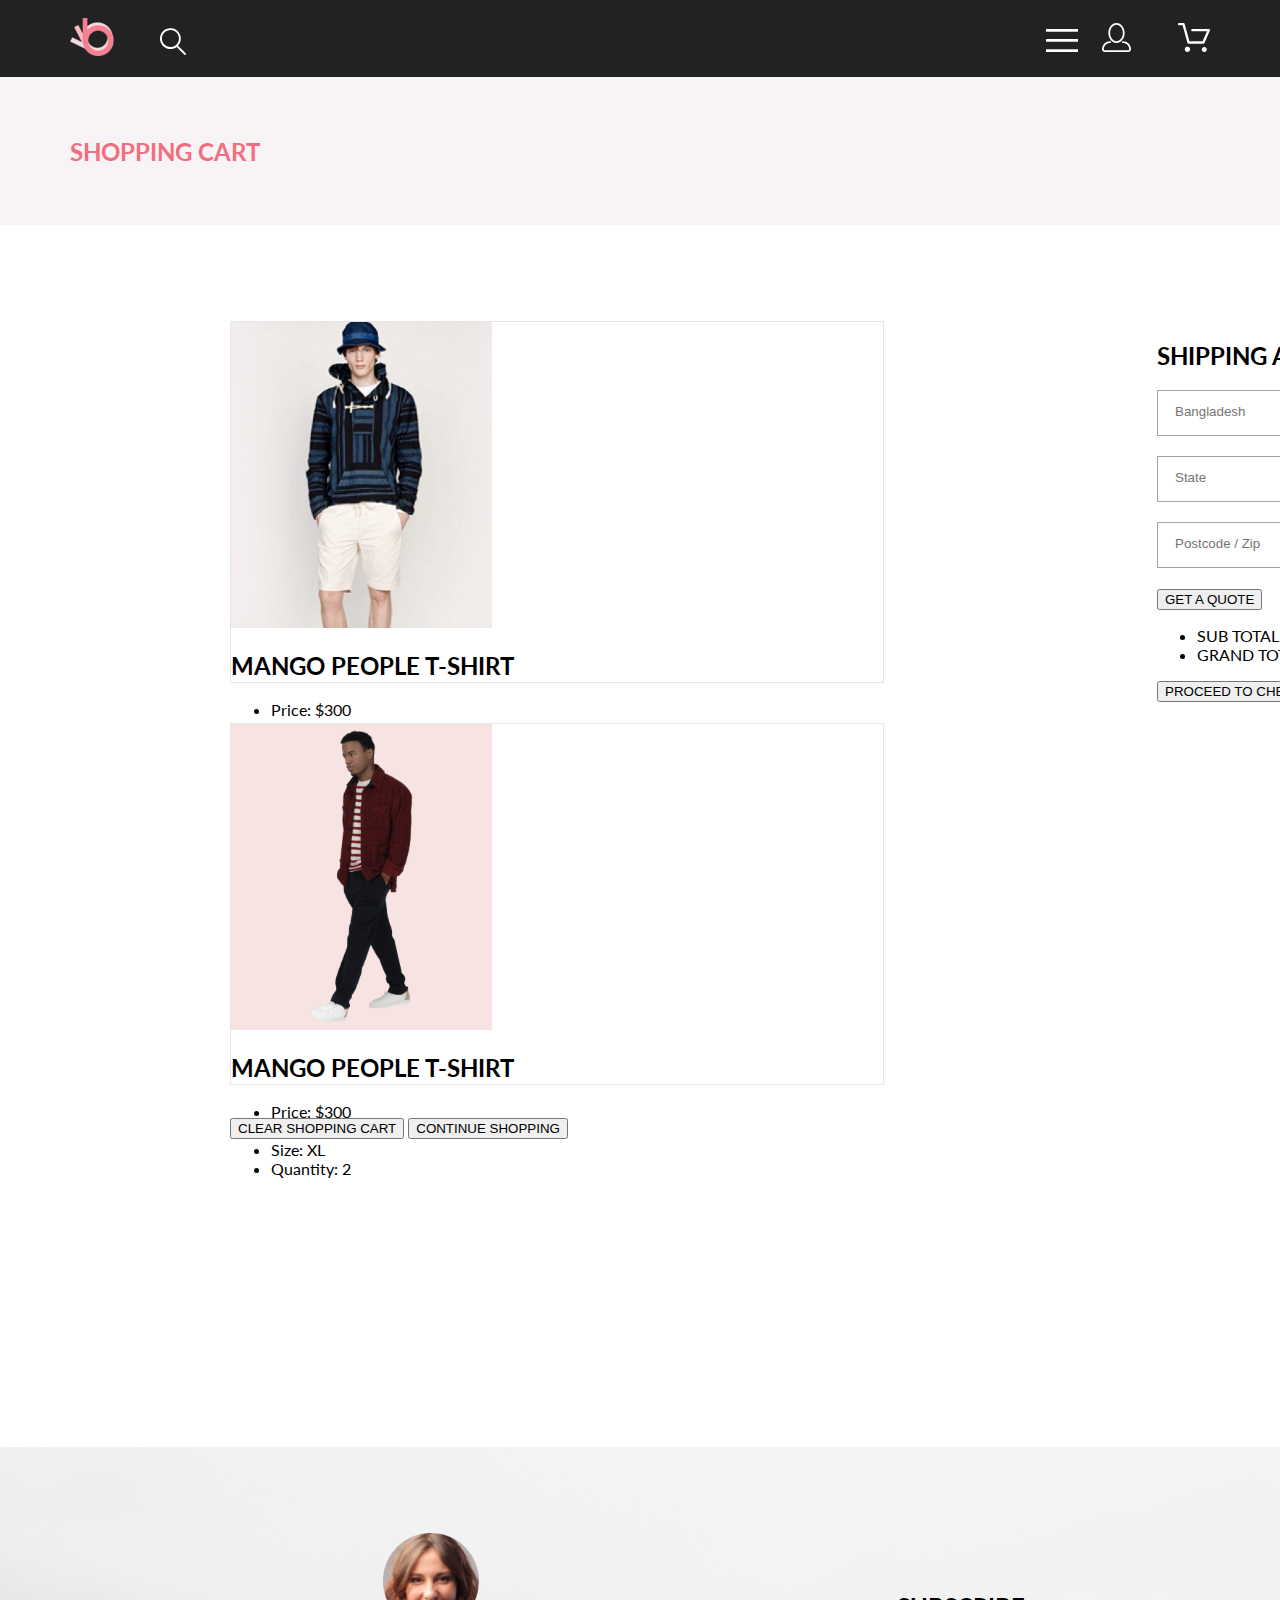
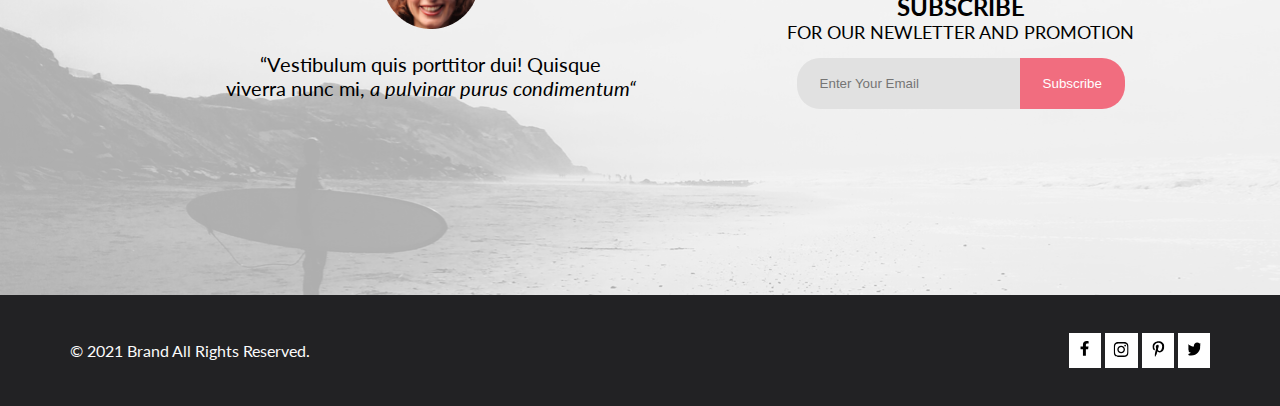
<file: Cart.html>
<!DOCTYPE html>
<html lang="en">

<head>
    <meta charset="UTF-8">
    <meta http-equiv="X-UA-Compatible" content="IE=edge">
    <meta name="viewport" content="width=device-width, initial-scale=1.0">
    <title>Cart</title>
    <link rel="preconnect" href="https://fonts.googleapis.com">
    <link rel="preconnect" href="https://fonts.gstatic.com" crossorigin>
    <link href="https://fonts.googleapis.com/css2?family=Lato:ital,wght@0,300;0,400;0,700;0,900;1,400&display=swap"
        rel="stylesheet">
    <link rel="stylesheet" href="style/style.css">
</head>

<body>
    <header class="page-header">
        <div class="wrap header-wrap">
            <div class="header-col">
                <a href="index.html" class="logo"><svg width="44" height="38" viewBox="0 0 44 38" fill="none"
                        xmlns="http://www.w3.org/2000/svg" xmlns:xlink="http://www.w3.org/1999/xlink">
                        <rect width="44" height="38" fill="url(#pattern0)" />
                        <defs>
                            <pattern id="pattern0" patternContentUnits="objectBoundingBox" width="1" height="1">
                                <use xlink:href="#image0_69:187" transform="scale(0.0227273 0.0263158)" />
                            </pattern>
                            <image id="image0_69:187" width="44" height="38"
                                xlink:href="[data-uri]" />
                        </defs>
                    </svg>
                </a>
                <a href="#" class="search-icon">
                    <svg width="27" height="28" viewBox="0 0 27 28" xmlns="http://www.w3.org/2000/svg">
                        <path
                            d="M19.0596 17.6259C20.6713 15.8658 21.6282 13.6048 21.7698 11.2225C21.9113 8.84018 21.2288 6.48173 19.8369 4.54318C18.445 2.60463 16.4285 1.20404 14.126 0.576619C11.8234 -0.0508009 9.3751 0.13316 7.19217 1.09761C5.00923 2.06205 3.22463 3.74825 2.13804 5.87302C1.05145 7.9978 0.729054 10.4318 1.225 12.7661C1.72094 15.1005 3.00501 17.1932 4.86158 18.6927C6.71814 20.1922 9.03413 21.0072 11.4206 21.0009C13.673 21.004 15.8645 20.27 17.6606 18.9109L25.4086 26.7179C25.4941 26.807 25.5965 26.8781 25.7099 26.927C25.8232 26.9759 25.9452 27.0017 26.0686 27.0029C26.1923 27.0033 26.3148 26.9782 26.4283 26.9292C26.5419 26.8801 26.6441 26.8082 26.7286 26.7179C26.9025 26.537 26.9997 26.2958 26.9997 26.0449C26.9997 25.794 26.9025 25.5528 26.7286 25.3719L19.0596 17.6259ZM2.88662 10.5009C2.89946 8.81563 3.41094 7.17187 4.35659 5.77685C5.30224 4.38183 6.63972 3.29801 8.20044 2.662C9.76115 2.02599 11.4752 1.86627 13.1266 2.20298C14.7779 2.53969 16.2926 3.35775 17.4797 4.55404C18.6668 5.75033 19.4732 7.27129 19.7972 8.92519C20.1212 10.5791 19.9483 12.2919 19.3002 13.8476C18.6522 15.4034 17.5581 16.7325 16.1559 17.6674C14.7536 18.6023 13.1059 19.1011 11.4206 19.1009C9.14916 19.0901 6.97482 18.1784 5.37484 16.566C3.77486 14.9537 2.87998 12.7724 2.88662 10.5009Z" />
                    </svg>
                </a>
            </div>
            <nav class="header-nav">
                <a href="#" class="navigation">
                    <svg width="32" height="23" viewBox="0 0 32 23" xmlns="http://www.w3.org/2000/svg">
                        <path d="M0 23V20.31H32V23H0ZM0 12.76V10.07H32V12.76H0ZM0 2.69V0H32V2.69H0Z" />
                    </svg>
                </a>
                <a class="profile" href="#">
                    <svg width="29" height="29" viewBox="0 0 29 29" xmlns="http://www.w3.org/2000/svg">
                        <path
                            d="M14.5 19.937C19 19.937 22.656 15.464 22.656 9.968C22.656 4.472 19 0 14.5 0C13.3631 0.0217413 12.2463 0.303398 11.2351 0.823397C10.2239 1.34339 9.34507 2.08794 8.66602 3C7.12663 4.99573 6.30819 7.45381 6.34399 9.974C6.34399 15.465 10 19.937 14.5 19.937ZM14.5 1.813C18 1.813 20.844 5.472 20.844 9.969C20.844 14.466 17.998 18.125 14.5 18.125C11.002 18.125 8.15603 14.465 8.15503 9.969C8.15403 5.473 11 1.813 14.5 1.813ZM20.844 18.125C20.6036 18.125 20.373 18.2205 20.203 18.3905C20.033 18.5605 19.9375 18.7911 19.9375 19.0315C19.9375 19.2719 20.033 19.5025 20.203 19.6725C20.373 19.8425 20.6036 19.938 20.844 19.938C22.526 19.9399 24.1386 20.6088 25.3279 21.7982C26.5172 22.9875 27.1861 24.6 27.188 26.282C27.1875 26.5221 27.0918 26.7523 26.922 26.9221C26.7522 27.0918 26.5221 27.1875 26.282 27.188H2.71997C2.47985 27.1875 2.24975 27.0918 2.07996 26.9221C1.91016 26.7523 1.81449 26.5221 1.81396 26.282C1.81608 24.6001 2.48517 22.9877 3.67444 21.7985C4.86371 20.6092 6.47608 19.9401 8.15796 19.938C8.39824 19.938 8.62868 19.8425 8.79858 19.6726C8.96849 19.5027 9.06396 19.2723 9.06396 19.032C9.06396 18.7917 8.96849 18.5613 8.79858 18.3914C8.62868 18.2215 8.39824 18.126 8.15796 18.126C5.99541 18.1279 3.92201 18.9875 2.39258 20.5164C0.863144 22.0453 0.00264777 24.1185 0 26.281C0.000794067 27.0019 0.287502 27.693 0.797241 28.2027C1.30698 28.7125 1.99811 28.9992 2.71899 29H26.282C27.0027 28.9989 27.6936 28.7121 28.2031 28.2024C28.7126 27.6927 28.9992 27.0017 29 26.281C28.9974 24.1187 28.1372 22.0457 26.6083 20.5168C25.0793 18.9878 23.0063 18.1276 20.844 18.125Z" />
                    </svg>
                </a>
                <a href="#" class="basket-header">
                    <svg width="33" height="29" viewBox="0 0 33 29" xmlns="http://www.w3.org/2000/svg">
                        <path
                            d="M27.199 29C26.5512 28.9738 25.9396 28.6948 25.4952 28.2227C25.0509 27.7506 24.8094 27.1232 24.8225 26.475C24.8356 25.8269 25.1023 25.2097 25.5653 24.7559C26.0283 24.3022 26.6508 24.048 27.2991 24.048C27.9474 24.048 28.5697 24.3022 29.0327 24.7559C29.4957 25.2097 29.7624 25.8269 29.7755 26.475C29.7886 27.1232 29.5471 27.7506 29.1028 28.2227C28.6585 28.6948 28.0468 28.9738 27.399 29H27.199ZM7.75098 26.32C7.75098 25.79 7.90815 25.2718 8.20264 24.8311C8.49712 24.3904 8.91569 24.0469 9.4054 23.844C9.8951 23.6412 10.434 23.5881 10.9539 23.6915C11.4737 23.7949 11.9512 24.0502 12.326 24.425C12.7009 24.7998 12.9562 25.2773 13.0596 25.7972C13.163 26.317 13.1098 26.8559 12.907 27.3456C12.7041 27.8353 12.3606 28.2539 11.9199 28.5483C11.4792 28.8428 10.9611 29 10.431 29C10.0789 29.0003 9.73017 28.9311 9.40479 28.7966C9.0794 28.662 8.78374 28.4646 8.53467 28.2158C8.28559 27.9669 8.08805 27.6713 7.95325 27.3461C7.81844 27.0208 7.74902 26.6721 7.74902 26.32H7.75098ZM11.551 20.686C11.2916 20.6868 11.039 20.6024 10.8322 20.4457C10.6253 20.2891 10.4756 20.0689 10.406 19.819L5.573 2.36401H2.18005C1.86657 2.36401 1.56591 2.23947 1.34424 2.01781C1.12257 1.79614 0.998047 1.49549 0.998047 1.18201C0.998047 0.868519 1.12257 0.567873 1.34424 0.346205C1.56591 0.124537 1.86657 5.81268e-06 2.18005 5.81268e-06H6.46106C6.72055 -0.00080736 6.97309 0.0837201 7.17981 0.240568C7.38653 0.397416 7.53589 0.617884 7.60498 0.868006L12.438 18.323H25.616L29.999 8.27501H15.399C15.2409 8.27961 15.0834 8.25242 14.9359 8.19507C14.7884 8.13771 14.6539 8.05134 14.5404 7.94108C14.4269 7.83082 14.3366 7.69891 14.275 7.55315C14.2134 7.40739 14.1816 7.25075 14.1816 7.0925C14.1816 6.93426 14.2134 6.77762 14.275 6.63186C14.3366 6.4861 14.4269 6.35419 14.5404 6.24393C14.6539 6.13367 14.7884 6.0473 14.9359 5.98994C15.0834 5.93259 15.2409 5.90541 15.399 5.91001H31.812C32.0077 5.90996 32.2003 5.95866 32.3724 6.05172C32.5446 6.14478 32.6908 6.27926 32.798 6.44301C32.9058 6.60729 32.9714 6.79569 32.9889 6.99145C33.0063 7.18721 32.9752 7.38424 32.8981 7.565L27.493 19.977C27.4007 20.1876 27.249 20.3668 27.0565 20.4927C26.864 20.6186 26.6391 20.6858 26.4091 20.686H11.551Z" />
                    </svg>
                </a>
            </nav>
        </div>
    </header>
    <section class="page-title">
        <div class="wrap page-title-wrap">
            <h1 class="arrival-title">
                SHOPPING CART
            </h1>
        </div>
    </section>

    <section class="cart">
        <div class="cart-page cart-page-wrap">
            <div class="cards-products">
                <div class="card-1">
                    <img src="img/cards/3_card.png" width="261" height="306" alt="">
                    <div class="small-discrip">
                        <h2 class="title-card">MANGO PEOPLE T-SHIRT</h2>
                        <ul class="product-desc">
                            <li class="description-of-product">
                                Price: <span class="color-price">$300</span>
                            </li>
                            <li class="description-of-product">
                                Color: <span class="color-meaning">Red</span>
                            </li>
                            <li class="description-of-product">
                                Size: <span class="color-meaning">XL</span>
                            </li>
                            <li class="description-of-product">
                                Quantity: 2
                            </li>
                        </ul>
                    </div>
                </div>
                <div class="card-1 card-2">
                    <img src="img/cards/catalog-2.png" width="261" height="306" alt="">
                    <div class="small-discrip">
                        <h2 class="title-card">MANGO PEOPLE T-SHIRT</h2>
                        <ul class="product-desc">
                            <li class="description-of-product">
                                Price: <span class="color-price">$300</span>
                            </li>
                            <li class="description-of-product">
                                Color: <span class="color-meaning">Red</span>
                            </li>
                            <li class="description-of-product">
                                Size: <span class="color-meaning">XL</span>
                            </li>
                            <li class="description-of-product">
                                Quantity: 2
                            </li>
                        </ul>
                    </div>
                </div>
                <div class="btns-clear-continue">
                    <button class="btn-shop-cart">CLEAR SHOPPING CART</button>
                    <button class="btn-shop-cart">CONTINUE SHOPPING</button>
                </div>
            </div>
            <div class="shipping-adress">
                <form action="#" class="ship-adress">
                    <h2 class="shipping-title">SHIPPING ADRESS</h2>
                    <input type="text" class="info-input country" placeholder="Bangladesh">
                    <input type="text" class="info-input state" placeholder="State">
                    <input type="text" class="info-input post-code" placeholder="Postcode / Zip">
                </form>
                <button class="post-quote">GET A QUOTE</button>
                <div class="total">
                    <ul class="total-price">
                        <li class="sub-total">SUB TOTAL $900</li>
                        <li class="grand-total">GRAND TOTAL
                            <span class="color-price">$900</span>
                        </li>
                    </ul>
                    <button class="proceed-btn">PROCEED TO CHECKOUT</button>
                </div>
            </div>
        </div>
    </section>

    <section class="feedback">
        <div class="wrap feedback_wrap">
            <div class="quote">
                <img src="img/images/Intersect.png" alt="" class="img_quote">
                <p class="quote_text">
                    “Vestibulum quis porttitor dui! Quisque <br>
                    viverra nunc mi, <span class="italic">a pulvinar purus condimentum“</span>
                </p>
            </div>
            <div class="subscribe">
                <h2 class="subscribe_text">
                    <span class="subscribe-title">SUBSCRIBE</span> <br>
                    FOR OUR NEWLETTER AND PROMOTION
                </h2>

                <form action="#" class="form">
                    <input class="email-form" placeholder="Enter Your Email" type="email" required>
                    <input class="button-form" type="submit" value="Subscribe">
                </form>
            </div>
        </div>
    </section>

    <footer class="page-footer">
        <div class="wrap footer_wrap">
            <p class="copyright">
                © 2021 Brand All Rights Reserved.
            </p>
            <div class="links">
                <a class="social-media" href="#">
                    <svg width="32" height="32" viewBox="0 0 32 32" xmlns="http://www.w3.org/2000/svg">
                        <!-- <path d="M31.4506 0H0V32H31.4506V0Z" />  -->
                        <path
                            d="M19.0884 16.28L19.5069 13.616H16.8902V11.8873C16.8902 11.1585 17.2557 10.4481 18.4277 10.4481H19.6172V8.17997C19.6172 8.17997 18.5377 8 17.5056 8C15.3507 8 13.9422 9.27593 13.9422 11.5857V13.616H11.5469V16.28H13.9422V22.72H16.8902V16.28H19.0884Z" />
                    </svg>
                </a>
                <a class="social-media" href="#">
                    <svg width="33" height="32" viewBox="0 0 33 32" xmlns="http://www.w3.org/2000/svg">
                        <!-- <path d="M32.1889 0H0.738281V32H32.1889V0Z" fill="white"/> -->
                        <g clip-path="url(#clip0_128:232)">
                            <path
                                d="M16.139 12.6816C14.0238 12.6816 12.3177 14.3849 12.3177 16.4966C12.3177 18.6083 14.0238 20.3117 16.139 20.3117C18.2541 20.3117 19.9602 18.6083 19.9602 16.4966C19.9602 14.3849 18.2541 12.6816 16.139 12.6816ZM16.139 18.9769C14.7721 18.9769 13.6547 17.8646 13.6547 16.4966C13.6547 15.1287 14.7688 14.0164 16.139 14.0164C17.5092 14.0164 18.6233 15.1287 18.6233 16.4966C18.6233 17.8646 17.5058 18.9769 16.139 18.9769ZM21.0078 12.5255C21.0078 13.0203 20.6087 13.4154 20.1165 13.4154C19.621 13.4154 19.2252 13.0169 19.2252 12.5255C19.2252 12.0341 19.6243 11.6357 20.1165 11.6357C20.6087 11.6357 21.0078 12.0341 21.0078 12.5255ZM23.5386 13.4287C23.4821 12.2367 23.2094 11.1808 22.3347 10.3109C21.4634 9.44097 20.4058 9.1687 19.2119 9.10894C17.9814 9.03921 14.2932 9.03921 13.0627 9.10894C11.8721 9.16538 10.8145 9.43765 9.93987 10.3076C9.06522 11.1775 8.79584 12.2333 8.73597 13.4253C8.66613 14.6539 8.66613 18.3361 8.73597 19.5646C8.79251 20.7566 9.06522 21.8124 9.93987 22.6824C10.8145 23.5523 11.8688 23.8246 13.0627 23.8843C14.2932 23.9541 17.9814 23.9541 19.2119 23.8843C20.4058 23.8279 21.4634 23.5556 22.3347 22.6824C23.2061 21.8124 23.4788 20.7566 23.5386 19.5646C23.6085 18.3361 23.6085 14.6572 23.5386 13.4287ZM21.949 20.8828C21.6895 21.5335 21.1874 22.0349 20.5322 22.2972C19.5511 22.6857 17.2231 22.596 16.139 22.596C15.0548 22.596 12.7235 22.6824 11.7457 22.2972C11.0939 22.0382 10.5917 21.5369 10.329 20.8828C9.93987 19.9033 10.0297 17.5791 10.0297 16.4966C10.0297 15.4142 9.9432 13.0867 10.329 12.1105C10.5884 11.4597 11.0906 10.9583 11.7457 10.696C12.7268 10.3076 15.0548 10.3972 16.139 10.3972C17.2231 10.3972 19.5545 10.3109 20.5322 10.696C21.184 10.955 21.6862 11.4564 21.949 12.1105C22.3381 13.09 22.2483 15.4142 22.2483 16.4966C22.2483 17.5791 22.3381 19.9066 21.949 20.8828Z" />
                        </g>
                        <defs>
                            <clipPath id="clip0_128:232">
                                <rect width="14.8991" height="17" fill="white" transform="translate(8.68555 8)" />
                            </clipPath>
                        </defs>
                    </svg>
                </a>
                <a class="social-media" href="#">
                    <svg width="32" height="32" viewBox="0 0 32 32" xmlns="http://www.w3.org/2000/svg">
                        <!-- <path d="M31.9252 0H0.474609V32H31.9252V0Z" fill="white"/> -->
                        <g clip-path="url(#clip0)">
                            <path
                                d="M16.7403 8.20312C13.5556 8.20312 10.4082 10.3406 10.4082 13.8C10.4082 16 11.6374 17.25 12.3823 17.25C12.6896 17.25 12.8666 16.3875 12.8666 16.1438C12.8666 15.8531 12.1309 15.2344 12.1309 14.025C12.1309 11.5125 14.0305 9.73125 16.4889 9.73125C18.6027 9.73125 20.1671 10.9406 20.1671 13.1625C20.1671 14.8219 19.506 17.9344 17.3642 17.9344C16.5913 17.9344 15.9302 17.3719 15.9302 16.5656C15.9302 15.3844 16.7496 14.2406 16.7496 13.0219C16.7496 10.9531 13.835 11.3281 13.835 13.8281C13.835 14.3531 13.9002 14.9344 14.133 15.4125C13.7046 17.2688 12.8293 20.0344 12.8293 21.9469C12.8293 22.5375 12.9131 23.1188 12.969 23.7094C13.0745 23.8281 13.0218 23.8156 13.1832 23.7563C14.7476 21.6 14.6917 21.1781 15.3994 18.3562C15.7812 19.0875 16.7683 19.4812 17.5505 19.4812C20.8469 19.4812 22.3275 16.2469 22.3275 13.3313C22.3275 10.2281 19.6643 8.20312 16.7403 8.20312Z" />
                        </g>
                        <defs>
                            <clipPath id="clip0">
                                <rect width="11.9193" height="16" fill="white" transform="translate(10.4082 8)" />
                            </clipPath>
                        </defs>
                    </svg>
                </a>
                <a class="social-media" href="#">
                    <svg width="32" height="32" viewBox="0 0 32 32" xmlns="http://www.w3.org/2000/svg">
                        <!-- <path d="M31.6635 0H0.212891V32H31.6635V0Z" fill="white" /> -->
                        <g clip-path="url(#clip0)">
                            <path
                                d="M22.417 12.7405C22.427 12.8826 22.427 13.0248 22.427 13.1669C22.427 17.5019 19.1498 22.4969 13.1599 22.4969C11.3145 22.4969 9.60022 21.9588 8.1582 21.0248C8.4204 21.0552 8.67247 21.0654 8.94475 21.0654C10.4674 21.0654 11.8691 20.5476 12.9884 19.6644C11.5565 19.6339 10.3565 18.6898 9.94305 17.3903C10.1447 17.4207 10.3464 17.441 10.5582 17.441C10.8506 17.441 11.1431 17.4004 11.4153 17.3294C9.92291 17.0248 8.80355 15.705 8.80355 14.1111V14.0705C9.23715 14.3141 9.74139 14.4664 10.2758 14.4867C9.39849 13.8979 8.82373 12.8928 8.82373 11.7557C8.82373 11.1466 8.98504 10.5882 9.26741 10.1009C10.8708 12.0908 13.2809 13.3902 15.9833 13.5324C15.9329 13.2887 15.9027 13.035 15.9027 12.7811C15.9027 10.974 17.3548 9.50195 19.1598 9.50195C20.0976 9.50195 20.9446 9.89789 21.5396 10.5375C22.2757 10.3954 22.9816 10.1212 23.6068 9.74561C23.3648 10.507 22.8505 11.1466 22.1749 11.5527C22.8304 11.4817 23.4657 11.2989 24.0505 11.0451C23.6069 11.6948 23.0522 12.2735 22.417 12.7405Z" />
                        </g>
                    </svg>
                </a>
            </div>
        </div>
    </footer>

</body>

</html>
</file>
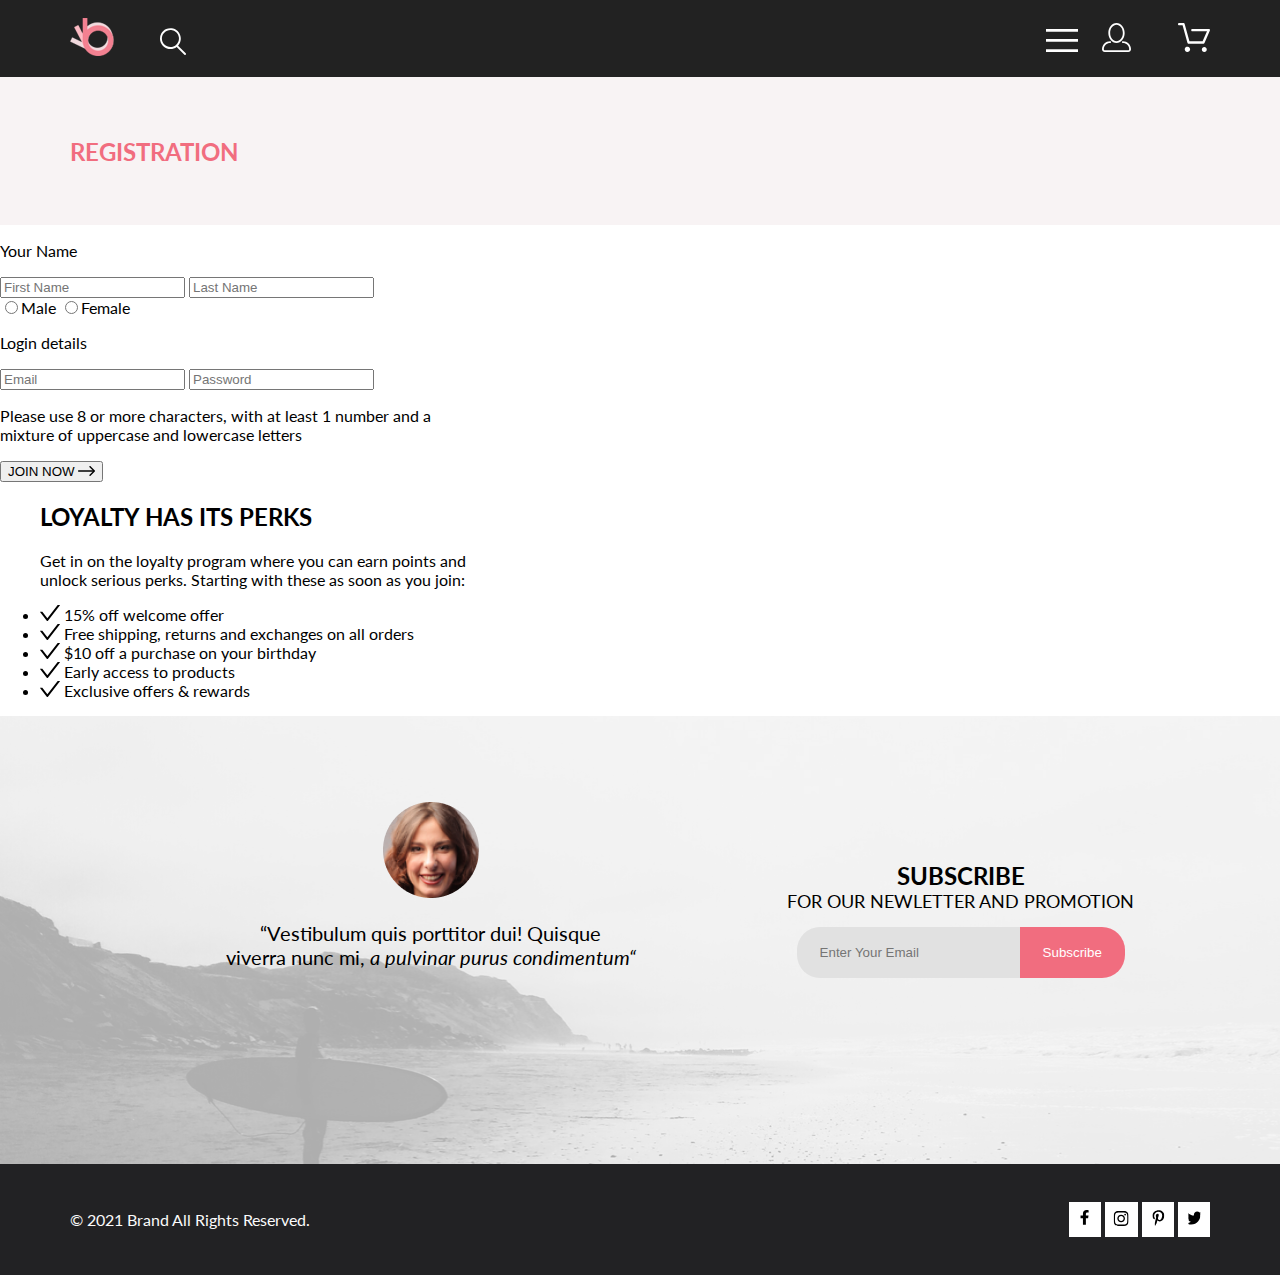
<file: registration.html>
<!DOCTYPE html>
<html lang="en">

<head>
    <meta charset="UTF-8">
    <meta http-equiv="X-UA-Compatible" content="IE=edge">
    <meta name="viewport" content="width=device-width, initial-scale=1.0">
    <title>Registration</title>
    <link rel="preconnect" href="https://fonts.googleapis.com">
    <link rel="preconnect" href="https://fonts.gstatic.com" crossorigin>
    <link href="https://fonts.googleapis.com/css2?family=Lato:ital,wght@0,300;0,400;0,700;0,900;1,400&display=swap"
        rel="stylesheet">
    <link rel="stylesheet" href="style/style.css">
</head>

<body>

    <header class="page-header">
        <div class="wrap header-wrap">
            <div class="header-col">
                <a href="index.html" class="logo"><svg width="44" height="38" viewBox="0 0 44 38" fill="none"
                        xmlns="http://www.w3.org/2000/svg" xmlns:xlink="http://www.w3.org/1999/xlink">
                        <rect width="44" height="38" fill="url(#pattern0)" />
                        <defs>
                            <pattern id="pattern0" patternContentUnits="objectBoundingBox" width="1" height="1">
                                <use xlink:href="#image0_69:187" transform="scale(0.0227273 0.0263158)" />
                            </pattern>
                            <image id="image0_69:187" width="44" height="38"
                                xlink:href="[data-uri]" />
                        </defs>
                    </svg>
                </a>
                <a href="#" class="search-icon">
                    <svg width="27" height="28" viewBox="0 0 27 28" xmlns="http://www.w3.org/2000/svg">
                        <path
                            d="M19.0596 17.6259C20.6713 15.8658 21.6282 13.6048 21.7698 11.2225C21.9113 8.84018 21.2288 6.48173 19.8369 4.54318C18.445 2.60463 16.4285 1.20404 14.126 0.576619C11.8234 -0.0508009 9.3751 0.13316 7.19217 1.09761C5.00923 2.06205 3.22463 3.74825 2.13804 5.87302C1.05145 7.9978 0.729054 10.4318 1.225 12.7661C1.72094 15.1005 3.00501 17.1932 4.86158 18.6927C6.71814 20.1922 9.03413 21.0072 11.4206 21.0009C13.673 21.004 15.8645 20.27 17.6606 18.9109L25.4086 26.7179C25.4941 26.807 25.5965 26.8781 25.7099 26.927C25.8232 26.9759 25.9452 27.0017 26.0686 27.0029C26.1923 27.0033 26.3148 26.9782 26.4283 26.9292C26.5419 26.8801 26.6441 26.8082 26.7286 26.7179C26.9025 26.537 26.9997 26.2958 26.9997 26.0449C26.9997 25.794 26.9025 25.5528 26.7286 25.3719L19.0596 17.6259ZM2.88662 10.5009C2.89946 8.81563 3.41094 7.17187 4.35659 5.77685C5.30224 4.38183 6.63972 3.29801 8.20044 2.662C9.76115 2.02599 11.4752 1.86627 13.1266 2.20298C14.7779 2.53969 16.2926 3.35775 17.4797 4.55404C18.6668 5.75033 19.4732 7.27129 19.7972 8.92519C20.1212 10.5791 19.9483 12.2919 19.3002 13.8476C18.6522 15.4034 17.5581 16.7325 16.1559 17.6674C14.7536 18.6023 13.1059 19.1011 11.4206 19.1009C9.14916 19.0901 6.97482 18.1784 5.37484 16.566C3.77486 14.9537 2.87998 12.7724 2.88662 10.5009Z" />
                    </svg>
                </a>
            </div>
            <nav class="header-nav">
                <a href="#" class="navigation">
                    <svg width="32" height="23" viewBox="0 0 32 23" xmlns="http://www.w3.org/2000/svg">
                        <path d="M0 23V20.31H32V23H0ZM0 12.76V10.07H32V12.76H0ZM0 2.69V0H32V2.69H0Z" />
                    </svg>
                </a>
                <a class="profile" href="#">
                    <svg width="29" height="29" viewBox="0 0 29 29" xmlns="http://www.w3.org/2000/svg">
                        <path
                            d="M14.5 19.937C19 19.937 22.656 15.464 22.656 9.968C22.656 4.472 19 0 14.5 0C13.3631 0.0217413 12.2463 0.303398 11.2351 0.823397C10.2239 1.34339 9.34507 2.08794 8.66602 3C7.12663 4.99573 6.30819 7.45381 6.34399 9.974C6.34399 15.465 10 19.937 14.5 19.937ZM14.5 1.813C18 1.813 20.844 5.472 20.844 9.969C20.844 14.466 17.998 18.125 14.5 18.125C11.002 18.125 8.15603 14.465 8.15503 9.969C8.15403 5.473 11 1.813 14.5 1.813ZM20.844 18.125C20.6036 18.125 20.373 18.2205 20.203 18.3905C20.033 18.5605 19.9375 18.7911 19.9375 19.0315C19.9375 19.2719 20.033 19.5025 20.203 19.6725C20.373 19.8425 20.6036 19.938 20.844 19.938C22.526 19.9399 24.1386 20.6088 25.3279 21.7982C26.5172 22.9875 27.1861 24.6 27.188 26.282C27.1875 26.5221 27.0918 26.7523 26.922 26.9221C26.7522 27.0918 26.5221 27.1875 26.282 27.188H2.71997C2.47985 27.1875 2.24975 27.0918 2.07996 26.9221C1.91016 26.7523 1.81449 26.5221 1.81396 26.282C1.81608 24.6001 2.48517 22.9877 3.67444 21.7985C4.86371 20.6092 6.47608 19.9401 8.15796 19.938C8.39824 19.938 8.62868 19.8425 8.79858 19.6726C8.96849 19.5027 9.06396 19.2723 9.06396 19.032C9.06396 18.7917 8.96849 18.5613 8.79858 18.3914C8.62868 18.2215 8.39824 18.126 8.15796 18.126C5.99541 18.1279 3.92201 18.9875 2.39258 20.5164C0.863144 22.0453 0.00264777 24.1185 0 26.281C0.000794067 27.0019 0.287502 27.693 0.797241 28.2027C1.30698 28.7125 1.99811 28.9992 2.71899 29H26.282C27.0027 28.9989 27.6936 28.7121 28.2031 28.2024C28.7126 27.6927 28.9992 27.0017 29 26.281C28.9974 24.1187 28.1372 22.0457 26.6083 20.5168C25.0793 18.9878 23.0063 18.1276 20.844 18.125Z" />
                    </svg>
                </a>
                <a href="#" class="basket-header">
                    <svg width="33" height="29" viewBox="0 0 33 29" xmlns="http://www.w3.org/2000/svg">
                        <path
                            d="M27.199 29C26.5512 28.9738 25.9396 28.6948 25.4952 28.2227C25.0509 27.7506 24.8094 27.1232 24.8225 26.475C24.8356 25.8269 25.1023 25.2097 25.5653 24.7559C26.0283 24.3022 26.6508 24.048 27.2991 24.048C27.9474 24.048 28.5697 24.3022 29.0327 24.7559C29.4957 25.2097 29.7624 25.8269 29.7755 26.475C29.7886 27.1232 29.5471 27.7506 29.1028 28.2227C28.6585 28.6948 28.0468 28.9738 27.399 29H27.199ZM7.75098 26.32C7.75098 25.79 7.90815 25.2718 8.20264 24.8311C8.49712 24.3904 8.91569 24.0469 9.4054 23.844C9.8951 23.6412 10.434 23.5881 10.9539 23.6915C11.4737 23.7949 11.9512 24.0502 12.326 24.425C12.7009 24.7998 12.9562 25.2773 13.0596 25.7972C13.163 26.317 13.1098 26.8559 12.907 27.3456C12.7041 27.8353 12.3606 28.2539 11.9199 28.5483C11.4792 28.8428 10.9611 29 10.431 29C10.0789 29.0003 9.73017 28.9311 9.40479 28.7966C9.0794 28.662 8.78374 28.4646 8.53467 28.2158C8.28559 27.9669 8.08805 27.6713 7.95325 27.3461C7.81844 27.0208 7.74902 26.6721 7.74902 26.32H7.75098ZM11.551 20.686C11.2916 20.6868 11.039 20.6024 10.8322 20.4457C10.6253 20.2891 10.4756 20.0689 10.406 19.819L5.573 2.36401H2.18005C1.86657 2.36401 1.56591 2.23947 1.34424 2.01781C1.12257 1.79614 0.998047 1.49549 0.998047 1.18201C0.998047 0.868519 1.12257 0.567873 1.34424 0.346205C1.56591 0.124537 1.86657 5.81268e-06 2.18005 5.81268e-06H6.46106C6.72055 -0.00080736 6.97309 0.0837201 7.17981 0.240568C7.38653 0.397416 7.53589 0.617884 7.60498 0.868006L12.438 18.323H25.616L29.999 8.27501H15.399C15.2409 8.27961 15.0834 8.25242 14.9359 8.19507C14.7884 8.13771 14.6539 8.05134 14.5404 7.94108C14.4269 7.83082 14.3366 7.69891 14.275 7.55315C14.2134 7.40739 14.1816 7.25075 14.1816 7.0925C14.1816 6.93426 14.2134 6.77762 14.275 6.63186C14.3366 6.4861 14.4269 6.35419 14.5404 6.24393C14.6539 6.13367 14.7884 6.0473 14.9359 5.98994C15.0834 5.93259 15.2409 5.90541 15.399 5.91001H31.812C32.0077 5.90996 32.2003 5.95866 32.3724 6.05172C32.5446 6.14478 32.6908 6.27926 32.798 6.44301C32.9058 6.60729 32.9714 6.79569 32.9889 6.99145C33.0063 7.18721 32.9752 7.38424 32.8981 7.565L27.493 19.977C27.4007 20.1876 27.249 20.3668 27.0565 20.4927C26.864 20.6186 26.6391 20.6858 26.4091 20.686H11.551Z" />
                    </svg>
                </a>
            </nav>
        </div>
    </header>

    <section class="page-title">
        <div class="wrap page-title-wrap">
            <h1 class="arrival-title">
                REGISTRATION
            </h1>
        </div>
    </section>

    <section class="registration-page">
        <div class="registration-wrap">
            <div class="registration-inputs">
                <form action="#" class="name-and-other">
                    <p class="your-name">Your Name</p>
                    <input type="text" class="details" placeholder="First Name">
                    <input type="text" class="details" placeholder="Last Name">
                    <div class="radio-list">
                        <input type="radio" class="radio">Male
                        <input type="radio" class="radio">Female
                    </div>
                    <p class="login-details">Login details</p>
                    <input type="email" class="details" placeholder="Email">
                    <input type="text" class="details" placeholder="Password">
                    <p class="for-password">Please use 8 or more characters, with at least 1 number and a<br>
                        mixture of uppercase and lowercase letters
                    </p>
                </form>
                <button class="join-now">JOIN NOW
                    <svg width="17" height="10" viewBox="0 0 17 10" xmlns="http://www.w3.org/2000/svg">
                        <path fill-rule="evenodd" clip-rule="evenodd"
                            d="M11.54 0.208095C11.6058 0.142131 11.684 0.0897967 11.77 0.0540883C11.8561 0.01838 11.9483 0 12.0415 0C12.1347 0 12.2269 0.01838 12.313 0.0540883C12.399 0.0897967 12.4772 0.142131 12.543 0.208095L16.7929 4.458C16.8589 4.5238 16.9112 4.60196 16.9469 4.68802C16.9826 4.77407 17.001 4.86632 17.001 4.95949C17.001 5.05266 16.9826 5.14491 16.9469 5.23097C16.9112 5.31702 16.8589 5.39518 16.7929 5.46098L12.543 9.71089C12.41 9.84389 12.2296 9.91861 12.0415 9.91861C11.8534 9.91861 11.673 9.84389 11.54 9.71089C11.407 9.57788 11.3323 9.39749 11.3323 9.2094C11.3323 9.0213 11.407 8.84091 11.54 8.70791L15.2898 4.95949L11.54 1.21107C11.474 1.14528 11.4217 1.06711 11.386 0.981059C11.3503 0.895005 11.3319 0.802752 11.3319 0.709584C11.3319 0.616415 11.3503 0.524162 11.386 0.438109C11.4217 0.352055 11.474 0.273891 11.54 0.208095Z" />
                        <path fill-rule="evenodd" clip-rule="evenodd"
                            d="M0 4.95948C0 4.77162 0.0746263 4.59146 0.207462 4.45862C0.340297 4.32579 0.52046 4.25116 0.708318 4.25116H15.583C15.7708 4.25116 15.951 4.32579 16.0838 4.45862C16.2167 4.59146 16.2913 4.77162 16.2913 4.95948C16.2913 5.14734 16.2167 5.3275 16.0838 5.46033C15.951 5.59317 15.7708 5.6678 15.583 5.6678H0.708318C0.52046 5.6678 0.340297 5.59317 0.207462 5.46033C0.0746263 5.3275 0 5.14734 0 4.95948Z" />
                    </svg>
                </button>
            </div>
            <div class="loyalty-list">
                <ul class="loyalty-perks">
                    <h2 class="title-loyalty">
                        LOYALTY HAS ITS PERKS
                    </h2>
                    <p class="text-loyalty">Get in on the loyalty program where you can earn points and <br>
                        unlock serious perks. Starting with these as soon as you join:
                    </p>
                    <li class="offers">
                        <svg width="20" height="16" viewBox="0 0 20 16" fill="none" xmlns="http://www.w3.org/2000/svg">
                            <path
                                d="M19.8035 0H18.0904C17.8502 0 17.6222 0.111827 17.4752 0.303176L7.3702 13.2826L2.52481 7.05754C2.45151 6.96318 2.35808 6.88688 2.25153 6.83438C2.14499 6.78187 2.0281 6.75451 1.90963 6.75437H0.196467C0.032258 6.75437 -0.0584248 6.94572 0.0420614 7.07494L6.75503 15.6981C7.06874 16.1006 7.67166 16.1006 7.98782 15.6981L19.9579 0.318087C20.0584 0.191349 19.9677 0 19.8035 0Z"
                                fill="black" />
                        </svg>
                        15% off welcome offer
                    </li>
                    <li class="offers">
                        <svg width="20" height="16" viewBox="0 0 20 16" fill="none" xmlns="http://www.w3.org/2000/svg">
                            <path
                                d="M19.8035 0H18.0904C17.8502 0 17.6222 0.111827 17.4752 0.303176L7.3702 13.2826L2.52481 7.05754C2.45151 6.96318 2.35808 6.88688 2.25153 6.83438C2.14499 6.78187 2.0281 6.75451 1.90963 6.75437H0.196467C0.032258 6.75437 -0.0584248 6.94572 0.0420614 7.07494L6.75503 15.6981C7.06874 16.1006 7.67166 16.1006 7.98782 15.6981L19.9579 0.318087C20.0584 0.191349 19.9677 0 19.8035 0Z"
                                fill="black" />
                        </svg>
                        Free shipping, returns and exchanges on all orders
                    </li>
                    <li class="offers">
                        <svg width="20" height="16" viewBox="0 0 20 16" fill="none" xmlns="http://www.w3.org/2000/svg">
                            <path
                                d="M19.8035 0H18.0904C17.8502 0 17.6222 0.111827 17.4752 0.303176L7.3702 13.2826L2.52481 7.05754C2.45151 6.96318 2.35808 6.88688 2.25153 6.83438C2.14499 6.78187 2.0281 6.75451 1.90963 6.75437H0.196467C0.032258 6.75437 -0.0584248 6.94572 0.0420614 7.07494L6.75503 15.6981C7.06874 16.1006 7.67166 16.1006 7.98782 15.6981L19.9579 0.318087C20.0584 0.191349 19.9677 0 19.8035 0Z"
                                fill="black" />
                        </svg>
                        $10 off a purchase on your birthday
                    </li>
                    <li class="offers">
                        <svg width="20" height="16" viewBox="0 0 20 16" fill="none" xmlns="http://www.w3.org/2000/svg">
                            <path
                                d="M19.8035 0H18.0904C17.8502 0 17.6222 0.111827 17.4752 0.303176L7.3702 13.2826L2.52481 7.05754C2.45151 6.96318 2.35808 6.88688 2.25153 6.83438C2.14499 6.78187 2.0281 6.75451 1.90963 6.75437H0.196467C0.032258 6.75437 -0.0584248 6.94572 0.0420614 7.07494L6.75503 15.6981C7.06874 16.1006 7.67166 16.1006 7.98782 15.6981L19.9579 0.318087C20.0584 0.191349 19.9677 0 19.8035 0Z"
                                fill="black" />
                        </svg>
                        Early access to products
                    </li>
                    <li class="offers">
                        <svg width="20" height="16" viewBox="0 0 20 16" fill="none" xmlns="http://www.w3.org/2000/svg">
                            <path
                                d="M19.8035 0H18.0904C17.8502 0 17.6222 0.111827 17.4752 0.303176L7.3702 13.2826L2.52481 7.05754C2.45151 6.96318 2.35808 6.88688 2.25153 6.83438C2.14499 6.78187 2.0281 6.75451 1.90963 6.75437H0.196467C0.032258 6.75437 -0.0584248 6.94572 0.0420614 7.07494L6.75503 15.6981C7.06874 16.1006 7.67166 16.1006 7.98782 15.6981L19.9579 0.318087C20.0584 0.191349 19.9677 0 19.8035 0Z"
                                fill="black" />
                        </svg>
                        Exclusive offers & rewards
                    </li>
                </ul>
            </div>
        </div>
    </section>

    <section class="feedback">
        <div class="wrap feedback_wrap">
            <div class="quote">
                <img src="img/images/Intersect.png" alt="" class="img_quote">
                <p class="quote_text">
                    “Vestibulum quis porttitor dui! Quisque <br>
                    viverra nunc mi, <span class="italic">a pulvinar purus condimentum“</span>
                </p>
            </div>
            <div class="subscribe">
                <h2 class="subscribe_text">
                    <span class="subscribe-title">SUBSCRIBE</span> <br>
                    FOR OUR NEWLETTER AND PROMOTION
                </h2>

                <form action="#" class="form">
                    <input class="email-form" placeholder="Enter Your Email" type="email" required>
                    <input class="button-form" type="submit" value="Subscribe">
                </form>
            </div>
        </div>
    </section>

    <footer class="page-footer">
        <div class="wrap footer_wrap">
            <p class="copyright">
                © 2021 Brand All Rights Reserved.
            </p>
            <div class="links">
                <a class="social-media" href="#">
                    <svg width="32" height="32" viewBox="0 0 32 32" xmlns="http://www.w3.org/2000/svg">
                        <!-- <path d="M31.4506 0H0V32H31.4506V0Z" />  -->
                        <path
                            d="M19.0884 16.28L19.5069 13.616H16.8902V11.8873C16.8902 11.1585 17.2557 10.4481 18.4277 10.4481H19.6172V8.17997C19.6172 8.17997 18.5377 8 17.5056 8C15.3507 8 13.9422 9.27593 13.9422 11.5857V13.616H11.5469V16.28H13.9422V22.72H16.8902V16.28H19.0884Z" />
                    </svg>
                </a>
                <a class="social-media" href="#">
                    <svg width="33" height="32" viewBox="0 0 33 32" xmlns="http://www.w3.org/2000/svg">
                        <!-- <path d="M32.1889 0H0.738281V32H32.1889V0Z" fill="white"/> -->
                        <g clip-path="url(#clip0_128:232)">
                            <path
                                d="M16.139 12.6816C14.0238 12.6816 12.3177 14.3849 12.3177 16.4966C12.3177 18.6083 14.0238 20.3117 16.139 20.3117C18.2541 20.3117 19.9602 18.6083 19.9602 16.4966C19.9602 14.3849 18.2541 12.6816 16.139 12.6816ZM16.139 18.9769C14.7721 18.9769 13.6547 17.8646 13.6547 16.4966C13.6547 15.1287 14.7688 14.0164 16.139 14.0164C17.5092 14.0164 18.6233 15.1287 18.6233 16.4966C18.6233 17.8646 17.5058 18.9769 16.139 18.9769ZM21.0078 12.5255C21.0078 13.0203 20.6087 13.4154 20.1165 13.4154C19.621 13.4154 19.2252 13.0169 19.2252 12.5255C19.2252 12.0341 19.6243 11.6357 20.1165 11.6357C20.6087 11.6357 21.0078 12.0341 21.0078 12.5255ZM23.5386 13.4287C23.4821 12.2367 23.2094 11.1808 22.3347 10.3109C21.4634 9.44097 20.4058 9.1687 19.2119 9.10894C17.9814 9.03921 14.2932 9.03921 13.0627 9.10894C11.8721 9.16538 10.8145 9.43765 9.93987 10.3076C9.06522 11.1775 8.79584 12.2333 8.73597 13.4253C8.66613 14.6539 8.66613 18.3361 8.73597 19.5646C8.79251 20.7566 9.06522 21.8124 9.93987 22.6824C10.8145 23.5523 11.8688 23.8246 13.0627 23.8843C14.2932 23.9541 17.9814 23.9541 19.2119 23.8843C20.4058 23.8279 21.4634 23.5556 22.3347 22.6824C23.2061 21.8124 23.4788 20.7566 23.5386 19.5646C23.6085 18.3361 23.6085 14.6572 23.5386 13.4287ZM21.949 20.8828C21.6895 21.5335 21.1874 22.0349 20.5322 22.2972C19.5511 22.6857 17.2231 22.596 16.139 22.596C15.0548 22.596 12.7235 22.6824 11.7457 22.2972C11.0939 22.0382 10.5917 21.5369 10.329 20.8828C9.93987 19.9033 10.0297 17.5791 10.0297 16.4966C10.0297 15.4142 9.9432 13.0867 10.329 12.1105C10.5884 11.4597 11.0906 10.9583 11.7457 10.696C12.7268 10.3076 15.0548 10.3972 16.139 10.3972C17.2231 10.3972 19.5545 10.3109 20.5322 10.696C21.184 10.955 21.6862 11.4564 21.949 12.1105C22.3381 13.09 22.2483 15.4142 22.2483 16.4966C22.2483 17.5791 22.3381 19.9066 21.949 20.8828Z" />
                        </g>
                        <defs>
                            <clipPath id="clip0_128:232">
                                <rect width="14.8991" height="17" fill="white" transform="translate(8.68555 8)" />
                            </clipPath>
                        </defs>
                    </svg>
                </a>
                <a class="social-media" href="#">
                    <svg width="32" height="32" viewBox="0 0 32 32" xmlns="http://www.w3.org/2000/svg">
                        <!-- <path d="M31.9252 0H0.474609V32H31.9252V0Z" fill="white"/> -->
                        <g clip-path="url(#clip0)">
                            <path
                                d="M16.7403 8.20312C13.5556 8.20312 10.4082 10.3406 10.4082 13.8C10.4082 16 11.6374 17.25 12.3823 17.25C12.6896 17.25 12.8666 16.3875 12.8666 16.1438C12.8666 15.8531 12.1309 15.2344 12.1309 14.025C12.1309 11.5125 14.0305 9.73125 16.4889 9.73125C18.6027 9.73125 20.1671 10.9406 20.1671 13.1625C20.1671 14.8219 19.506 17.9344 17.3642 17.9344C16.5913 17.9344 15.9302 17.3719 15.9302 16.5656C15.9302 15.3844 16.7496 14.2406 16.7496 13.0219C16.7496 10.9531 13.835 11.3281 13.835 13.8281C13.835 14.3531 13.9002 14.9344 14.133 15.4125C13.7046 17.2688 12.8293 20.0344 12.8293 21.9469C12.8293 22.5375 12.9131 23.1188 12.969 23.7094C13.0745 23.8281 13.0218 23.8156 13.1832 23.7563C14.7476 21.6 14.6917 21.1781 15.3994 18.3562C15.7812 19.0875 16.7683 19.4812 17.5505 19.4812C20.8469 19.4812 22.3275 16.2469 22.3275 13.3313C22.3275 10.2281 19.6643 8.20312 16.7403 8.20312Z" />
                        </g>
                        <defs>
                            <clipPath id="clip0">
                                <rect width="11.9193" height="16" fill="white" transform="translate(10.4082 8)" />
                            </clipPath>
                        </defs>
                    </svg>
                </a>
                <a class="social-media" href="#">
                    <svg width="32" height="32" viewBox="0 0 32 32" xmlns="http://www.w3.org/2000/svg">
                        <!-- <path d="M31.6635 0H0.212891V32H31.6635V0Z" fill="white" /> -->
                        <g clip-path="url(#clip0)">
                            <path
                                d="M22.417 12.7405C22.427 12.8826 22.427 13.0248 22.427 13.1669C22.427 17.5019 19.1498 22.4969 13.1599 22.4969C11.3145 22.4969 9.60022 21.9588 8.1582 21.0248C8.4204 21.0552 8.67247 21.0654 8.94475 21.0654C10.4674 21.0654 11.8691 20.5476 12.9884 19.6644C11.5565 19.6339 10.3565 18.6898 9.94305 17.3903C10.1447 17.4207 10.3464 17.441 10.5582 17.441C10.8506 17.441 11.1431 17.4004 11.4153 17.3294C9.92291 17.0248 8.80355 15.705 8.80355 14.1111V14.0705C9.23715 14.3141 9.74139 14.4664 10.2758 14.4867C9.39849 13.8979 8.82373 12.8928 8.82373 11.7557C8.82373 11.1466 8.98504 10.5882 9.26741 10.1009C10.8708 12.0908 13.2809 13.3902 15.9833 13.5324C15.9329 13.2887 15.9027 13.035 15.9027 12.7811C15.9027 10.974 17.3548 9.50195 19.1598 9.50195C20.0976 9.50195 20.9446 9.89789 21.5396 10.5375C22.2757 10.3954 22.9816 10.1212 23.6068 9.74561C23.3648 10.507 22.8505 11.1466 22.1749 11.5527C22.8304 11.4817 23.4657 11.2989 24.0505 11.0451C23.6069 11.6948 23.0522 12.2735 22.417 12.7405Z" />
                        </g>
                    </svg>
                </a>
            </div>
        </div>
    </footer>


</body>

</html>
</file>
<file: style/style.css>
body {
  margin: 0;
  font-family: "Lato", sans-serif;
  min-height: 100vh;
  display: flex;
  flex-direction: column;
}

.wrap {
  width: 1140px;
  margin: 0 auto;
}
@media (max-width: 1172px) {
  .wrap {
    width: 735px;
    padding: 16px;
  }
}
@media (max-width: 767px) {
  .wrap {
    width: 343px;
    padding: 16px;
  }
}

.page-header {
  background: #222222;
  color: #fff;
  padding: 18px 0;
}

.header-wrap {
  display: flex;
  align-items: center;
  justify-content: space-between;
}
@media (max-width: 767px) {
  .header-wrap {
    width: 343px;
    padding: 16px;
  }
}

.logo {
  text-decoration: none;
}

.logo svg {
  padding-right: 41px;
}

.search-icon {
  display: inline-block;
}

.search-icon svg {
  fill: #FFFFFF;
}

.search-icon:hover svg {
  fill: #F16D7F;
}

.navigation {
  padding-right: 20px;
  display: inline-block;
  background-color: #222222;
  border: none;
}

.navigation svg {
  fill: #FFFFFF;
}

.navigation:hover svg {
  fill: #F16D7F;
}

.profile {
  padding-right: 42px;
  text-decoration: none;
}
@media (max-width: 767px) {
  .profile {
    display: none;
  }
}

.profile svg {
  fill: #FFFFFF;
}

.profile:hover svg {
  fill: #F16D7F;
}

.basket-header {
  display: inline-block;
}
@media (max-width: 767px) {
  .basket-header {
    display: none;
  }
}

.basket-header svg {
  fill: #FFFFFF;
}

.basket-header:hover svg {
  fill: #F16D7F;
}

.main-nav {
  width: 232px;
  padding: 20px;
  box-sizing: border-box;
  background: #FFFFFF;
  box-shadow: 6px 4px 35px rgba(0, 0, 0, 0.21);
  position: absolute;
  right: 0;
  top: 77.7px;
  height: 764px;
  color: #6F6E6E;
  transform-origin: top right;
}

@media (max-width: 1140px) {
  .main-nav {
    width: 100vw;
  }
}
.main-nav-open {
  /* display: block; */
  transform: scaleY(1);
}

.main-nav-close {
  /* display: none; */
  transform: scaleY(0);
}

.main-nav-box {
  position: relative;
}

.main-nav-close {
  background-color: transparent;
  border: none;
  position: absolute;
  top: -10px;
  right: -10px;
}

.main-nav-title {
  font-weight: bold;
  font-size: 14px;
  line-height: 17px;
  color: #000000;
  margin: 0;
  margin-bottom: 25px;
}

.main-nav-list {
  padding: 0;
  list-style: none;
}

.main-nav-link {
  text-decoration: none;
  font-size: 14px;
  line-height: 17px;
  color: #F16D7F;
  text-transform: uppercase;
}

.submenu-list {
  padding: 0;
  list-style: none;
  padding-left: 20px;
  margin-top: 12px;
}

.submenu-item {
  margin-bottom: 11px;
}

.submenu-link {
  text-decoration: none;
  font-size: 14px;
  line-height: 17px;
  color: #6F6E6E;
}

.promo {
  background: #F1E4E6;
  flex-grow: 1;
}

.promo-wrap {
  display: flex;
  align-items: center;
  justify-content: flex-end;
  align-content: center;
  height: 764px;
  background-image: url("../img/images/preview_promo.png");
  background-repeat: no-repeat;
  background-position: -225px;
}
@media (max-width: 1172px) {
  .promo-wrap {
    height: 370px;
    background-size: contain;
    background-position: -15px;
  }
}
@media (max-width: 767px) {
  .promo-wrap {
    background-image: none;
  }
}

.promo-title {
  margin-right: 95px;
  margin-top: 30px;
  font-weight: bold;
  font-size: 32px;
  line-height: 38px;
  border-left: 12px solid #F16D7F;
  padding-left: 16px;
}
@media (max-width: 1172px) {
  .promo-title {
    font-size: 24px;
    margin-right: 0;
  }
}
@media (max-width: 767px) {
  .promo-title {
    font-size: 20px;
    margin-right: 56px;
  }
}

.promo-title-bold {
  font-weight: 700;
  font-size: 48px;
  line-height: 58px;
}
@media (max-width: 1172px) {
  .promo-title-bold {
    font-size: 44px;
    font-weight: 700;
  }
}
@media (max-width: 767px) {
  .promo-title-bold {
    font-size: 38px;
    font-weight: 700;
    line-height: 24px;
  }
}

.promo-title-pink {
  font-weight: bold;
  font-size: 32px;
  line-height: 38px;
  color: #F16D7F;
}
@media (max-width: 1172px) {
  .promo-title-pink {
    font-size: 24px;
  }
}
@media (max-width: 767px) {
  .promo-title-pink {
    font-size: 20px;
    line-height: 24px;
  }
}

.page-title {
  height: 148px;
  background-color: #F8F3F4;
}

.page-title-wrap {
  margin: auto;
  width: 1140px;
  display: flex;
  justify-content: space-between;
  align-items: center;
}
@media (max-width: 1172px) {
  .page-title-wrap {
    width: 735px;
    padding: 16px;
  }
}
@media (max-width: 767px) {
  .page-title-wrap {
    width: 343px;
    padding: 16px;
    flex-direction: column;
    justify-content: center;
  }
}

.arrival-title {
  margin-top: 60px;
  font-size: 24px;
  line-height: 29px;
  color: #F16D7F;
}
@media (max-width: 1172px) {
  .arrival-title {
    margin-top: 40px;
  }
}
@media (max-width: 767px) {
  .arrival-title {
    margin-top: 20px;
  }
}

.breadcrump-items {
  margin-top: 60px;
  display: flex;
  justify-content: center;
  list-style-type: none;
}
@media (max-width: 1172px) {
  .breadcrump-items {
    margin-top: 40px;
  }
}
@media (max-width: 1172px) {
  .breadcrump-items {
    margin-top: 10px;
    margin-right: 35px;
  }
}

.catalog-icon {
  text-decoration: none;
  font-weight: 300;
  font-size: 14px;
  line-height: 17px;
  color: #636363;
}

.arr-text {
  font-weight: bold;
  font-size: 14px;
  line-height: 17px;
  color: #F16D7F;
}

.cart-page {
  margin: auto;
  width: 1140px;
  height: 998px;
  padding: 96px 230px 128px 230px;
}

.cart-page-wrap {
  display: flex;
  justify-content: space-between;
  align-content: center;
}

.cards-products {
  display: flex;
  flex-direction: column;
}

.card-1 {
  width: 652px;
  height: 360px;
  border: solid 1px #E5E5E5;
  margin-bottom: 40px;
}

.card-2 {
  margin-bottom: 32px;
}

.shipping-adress {
  padding-left: 128px;
}

.ship-adress {
  display: flex;
  flex-direction: column;
}

.info-input {
  border: solid 1px #A4A4A4;
  padding: 13px 17px 16px 17px;
  margin-bottom: 20px;
}

.slider {
  display: flex;
  justify-content: space-between;
  align-items: center;
  background-color: #F7F7F7;
  padding-bottom: 50px;
}

.slider-arrov {
  padding: 8px;
  background-color: #2A2A2A;
  border-color: 1px solid #2A2A2A;
  cursor: pointer;
}

.woman-wallpaper {
  margin-top: 11px;
}

.description-card {
  width: 1140px;
  margin: 0 auto;
  margin-bottom: 99px;
  margin-top: -50px;
  background-color: #fff;
}
@media (max-width: 1172px) {
  .description-card {
    width: 735px;
    padding: 16px;
  }
}
@media (max-width: 767px) {
  .description-card {
    width: 343px;
    padding: 16px;
    margin-bottom: 35px;
  }
}

.description {
  margin: 0;
  display: flex;
  flex-direction: column;
  justify-content: center;
  text-align: center;
  border: 1px solid #EAEAEA;
}

.pink-text {
  margin: 0;
  font-weight: 300;
  font-size: 14px;
  line-height: 17px;
  color: #F16D7F;
  padding-top: 64px;
  padding-bottom: 27px;
}

.description-title {
  margin: 0;
  font-weight: 300;
  font-size: 18px;
  line-height: 22px;
  color: #4D4D4D;
  padding-bottom: 48px;
}

.description-text {
  margin: 0;
  font-weight: 300;
  font-size: 14px;
  line-height: 17px;
  text-align: center;
  color: #5E5E5E;
  padding-bottom: 32px;
  padding-left: 292px;
  padding-right: 292px;
}
@media (max-width: 1172px) {
  .description-text {
    padding-left: 105px;
    padding-right: 105px;
  }
}
@media (max-width: 767px) {
  .description-text {
    padding-left: 23px;
    padding-right: 23px;
  }
}

.price-description {
  padding-bottom: 65px;
  position: relative;
  border-bottom: 1px solid #EAEAEA;
  width: 641px;
}
@media (max-width: 767px) {
  .price-description {
    width: 174px;
  }
}

.choose {
  margin-top: 65px;
  display: flex;
  flex-direction: row;
  justify-content: center;
}
@media (max-width: 767px) {
  .choose {
    margin-left: 25px;
  }
}

.choose-color {
  padding-right: 15px;
  list-style-type: none;
  padding-bottom: 48px;
  color: #6F6E6E;
  font-size: 14px;
  line-height: 17px;
  cursor: pointer;
}
@media (max-width: 767px) {
  .choose-color {
    font-size: 10px;
    line-height: 12px;
  }
}

.choose-color svg {
  fill: #6F6E6E;
  margin-left: 6px;
}

.button-2 {
  display: flex;
  justify-content: center;
  text-align: center;
  padding-bottom: 64px;
}

.btn-add-to-card {
  outline: 1px solid #FF6A6A;
  padding: 14px 23px;
  text-decoration: none;
  font-weight: normal;
  font-size: 16px;
  line-height: 19px;
  color: #F26376;
  background-color: transparent;
  border: none;
  transition: 0.3s;
  cursor: pointer;
}

.btn-add-to-card svg {
  fill: #F16D7F;
  margin-right: 22px;
  vertical-align: middle;
}

.btn-add-to-card:hover {
  background-color: #F16D7F;
  color: #fff;
}

.btn-add-to-card:hover svg {
  background-color: #F16D7F;
  fill: #fff;
}

.offer {
  padding: 65px 0;
}
@media (max-width: 1172px) {
  .offer {
    padding: 0;
  }
}

.offer_wrap {
  display: flex;
  flex-direction: row;
  flex-wrap: wrap;
  justify-content: center;
  gap: 30px;
}
@media (max-width: 1172px) {
  .offer_wrap {
    gap: 19px;
  }
}
@media (max-width: 767px) {
  .offer_wrap {
    margin-top: 64px;
    gap: 32px;
  }
}

.first_offer {
  position: relative;
  display: flex;
  justify-content: center;
}
@media (max-width: 1172px) {
  .first_offer {
    position: relative;
    display: flex;
    justify-content: center;
  }
}

.fourth_offer {
  display: flex;
  justify-content: center;
  position: relative;
}

@media (max-width: 1172px) {
  .img_offer {
    width: 232px;
    height: 167px;
  }
}
@media (max-width: 767px) {
  .img_offer {
    width: 343px;
    height: 247px;
  }
}

@media (max-width: 1172px) {
  .fourth_offer_img {
    width: 734px;
    height: 116px;
  }
}
@media (max-width: 767px) {
  .fourth_offer_img {
    width: 343px;
    height: 111px;
  }
}

.text_offer {
  position: absolute;
  color: #fff;
  text-align: center;
  font-size: 16px;
  line-height: 19px;
  padding-top: 92px;
  transition: 0.4s;
}
@media (max-width: 1172px) {
  .text_offer {
    padding-top: 57px;
  }
}
@media (max-width: 767px) {
  .text_offer {
    padding-top: 90px;
  }
}

.text_offer:hover {
  transform: scale(1.2);
}

.text_offer_pink {
  font-weight: bold;
  font-size: 24px;
  line-height: 29px;
  text-align: center;
  color: #F16D7F;
  transition: 0.4s;
}

.text_accesories {
  padding-top: 50px;
}
@media (max-width: 1172px) {
  .text_accesories {
    padding-top: 30px;
  }
}
@media (max-width: 767px) {
  .text_accesories {
    padding-top: 15px;
  }
}

.filter-box {
  height: 116px;
  margin: 0 auto;
  width: 1140px;
  display: flex;
  justify-content: flex-start;
  align-items: center;
}
@media (max-width: 1172px) {
  .filter-box {
    width: 735px;
    padding: 16px;
    height: 65px;
  }
}
@media (max-width: 767px) {
  .filter-box {
    width: 343px;
    padding: 16px;
  }
}

.filter-title {
  color: #000000;
  padding-right: 299px;
  text-decoration: none;
  display: block;
  cursor: pointer;
  padding: 13px 16px;
  font-style: normal;
  font-weight: 600;
  font-size: 14px;
  line-height: 17px;
}

.filter-title svg {
  fill: #000000;
  margin-left: 11px;
}

.filter-title::-webkit-details-marker {
  display: none;
}

.filter {
  width: 360px;
  position: relative;
}

.filter[open] {
  box-shadow: 6px 4px 35px rgba(0, 0, 0, 0.21);
}

.filter[open] .filter-title {
  color: #F16D7F;
  background-color: #FFFFFF;
  position: relative;
  z-index: 1001;
}

.filter[open] .filter-title svg {
  fill: #F16D7F;
}

.filter-drop {
  width: 100%;
  box-sizing: border-box;
  position: absolute;
  z-index: 1000;
  padding: 16px;
  background-color: #FFFFFF;
  box-shadow: 6px 4px 35px rgba(0, 0, 0, 0.21);
}

.subfilter {
  margin-bottom: 18px;
}

.subfilter-list {
  list-style: none;
  padding-left: 15px;
}

.subfilter-item {
  margin-bottom: 11px;
}

.subfilter-btn {
  background-color: transparent;
  border: none;
  cursor: pointer;
  font-size: 14px;
  line-height: 17px;
  color: #6F6E6E;
  font-family: inherit;
}

.subfilter-title {
  display: block;
  padding: 11px;
  border-left: 5px solid #F16D7F;
  border-bottom: 1px solid #EBEBEB;
  font-weight: normal;
  font-size: 14px;
  line-height: 17px;
  color: #6F6E6E;
  cursor: pointer;
  text-decoration: none;
}

.subfilter-title::-webkit-details-marker {
  display: none;
}

.subfilter[open] .subfilter-title {
  color: #F16D7F;
}

.dropdown {
  display: flex;
  position: relative;
}

.dropdown-item {
  text-decoration: none;
  font-size: 14px;
  line-height: 17px;
  color: #6F6E6E;
  padding-left: 28px;
  display: block;
  cursor: pointer;
}
@media (max-width: 767px) {
  .dropdown-item {
    font-size: 12px;
    line-height: 14px;
  }
}

.dropdown-item::-webkit-details-marker {
  display: none;
}

.checkbox-size {
  display: flex;
  flex-direction: column;
  z-index: 1000;
  position: absolute;
  background-color: #FFFFFF;
  box-shadow: 6px 4px 35px rgba(0, 0, 0, 0.21);
  padding-right: 30px;
  padding-left: 9px;
  padding-top: 7px;
}

.style-checkbox {
  padding-bottom: 6px;
  color: #6F6E6E;
  font-size: 14px;
  line-height: 16px;
}

.vector {
  padding-left: 10px;
}

.all-products {
  margin: auto;
  width: 1140px;
}
@media (max-width: 1172px) {
  .all-products {
    width: 735px;
    padding: 16px;
  }
}
@media (max-width: 767px) {
  .all-products {
    width: 343px;
    padding: 16px;
  }
}

.all-products-wrap {
  display: flex;
  justify-content: center;
}

@media (max-width: 1172px) {
  .last_card {
    display: none;
  }
}
.products {
  margin: 0 auto;
  padding: 30px 0 95px 0;
}
@media (max-width: 1172px) {
  .products {
    padding-top: 30px;
  }
}

.products_wrap {
  margin: 0 auto;
  text-align: center;
}
@media (max-width: 767px) {
  .products_wrap {
    width: 343px;
    padding: 16px;
    margin-bottom: 30px;
  }
}

.products-item {
  margin: 0 auto;
  font-size: 30px;
  line-height: 36px;
  color: #222222;
  padding-bottom: 6px;
}

.text-products-item {
  margin: auto;
  font-size: 14px;
  line-height: 17px;
  color: #9F9F9F;
  padding-bottom: 48px;
}

.card-box {
  display: flex;
  flex-wrap: wrap;
  justify-content: space-between;
  text-align: left;
  gap: 30px;
  padding: 0;
  margin-bottom: 48px;
}
@media (max-width: 1172px) {
  .card-box {
    gap: 6px;
  }
}
@media (max-width: 767px) {
  .card-box {
    justify-content: center;
    gap: 6px;
  }
}

.card {
  width: 360px;
  background-color: #F8F8F8;
  padding-bottom: 20px;
  list-style-type: none;
  position: relative;
  transition: 0.3s;
}

.products-overlay {
  background: rgba(58, 56, 56, 0.86);
  position: absolute;
  width: 100%;
  height: 420px;
  display: flex;
  opacity: 0;
  align-items: center;
  justify-content: center;
  transition: 0.3s;
}

.card:hover .products-overlay {
  opacity: 1;
}

.product-btn {
  display: flex;
  color: #FFFFFF;
  background-color: transparent;
  outline: 1px solid #FFFFFF;
  border: none;
  padding-top: 12px;
  padding-left: 16px;
  padding-right: 16px;
  transition: 0.3s;
  justify-content: center;
  text-align: center;
  cursor: pointer;
}

.product-btn:hover {
  transform: scale(1.2);
}

.product-btn svg {
  fill: #FFFFFF;
  margin-right: 11px;
  margin-bottom: 10px;
}

.card_img {
  padding-bottom: 25px;
}

.card-title {
  margin: 0 auto;
  padding-left: 18px;
  font-size: 13px;
  line-height: 16px;
  color: #000000;
  padding-bottom: 12px;
}

.card_text {
  margin: auto;
  padding-left: 18px;
  font-weight: 300;
  font-size: 14px;
  line-height: 17px;
  color: #5D5D5D;
  padding-bottom: 18px;
  padding-right: 18px;
}

.price {
  margin: 0 auto;
  padding-left: 18px;
  font-size: 16px;
  line-height: 19px;
  color: #F16D7F;
}

.center {
  text-align: center;
}

.button {
  margin-top: 48px;
  font-size: 16px;
  line-height: 19px;
  color: #F16D7F;
  border: 1px solid #F16D7F;
  background: transparent;
  padding: 14px 38px;
  text-decoration: none;
  transition: 0.5s;
}

.button:hover {
  background-color: #F16D7F;
  color: #fff;
}

.pagination-list {
  height: 140px;
  margin: 0 auto;
  width: 1140px;
}
@media (max-width: 1172px) {
  .pagination-list {
    width: 735px;
    padding: 16px;
    height: 92px;
  }
}
@media (max-width: 767px) {
  .pagination-list {
    width: 343px;
    padding: 16px;
  }
}

.pagination {
  display: flex;
  justify-content: center;
  flex-direction: row;
}

.style-btn-pagintaion {
  border: 1px solid #EBEBEB;
  display: flex;
  flex-direction: row;
  justify-content: center;
}

.arrov {
  background-color: transparent;
  padding: 15px;
  border: none;
  fill: #000;
}

.arrov:hover {
  fill: #F16D7F;
}

.number-page {
  font-style: normal;
  font-weight: 300;
  font-size: 16px;
  line-height: 19px;
  padding: 12px;
  border: none;
  background-color: transparent;
  margin: 0;
  color: #C4C4C4;
}

.number-page:hover {
  color: #F16D7F;
}

.features {
  margin: 0 auto;
  background: #222224;
  color: #fff;
  padding: 103px 0;
}
@media (max-width: 1172px) {
  .features {
    padding: 0;
  }
}

.cards_icons {
  display: flex;
  justify-content: space-around;
  text-align: center;
}
@media (max-width: 1172px) {
  .cards_icons {
    flex-direction: column;
    padding-top: 48px;
    padding-bottom: 16px;
  }
}

.sales_delivery {
  font-weight: normal;
  font-size: 19.96px;
  line-height: 24px;
  color: #FBFBFB;
}

.text_icon {
  font-weight: 300;
  font-size: 13.972px;
  line-height: 17px;
  text-align: center;
  color: #FBFBFB;
}
@media (max-width: 1172px) {
  .text_icon {
    padding-bottom: 48px;
  }
}

.car-1 {
  padding-top: 6px;
}

.feedback {
  /* background: rgba(244, 244, 244, 0.7); */
  height: 448px;
  background-image: url("../img/images/back_feedback.png");
  background-repeat: no-repeat;
  background-size: cover;
}
@media (max-width: 1172px) {
  .feedback {
    height: 693px;
  }
}

.feedback_wrap {
  display: flex;
  justify-content: space-around;
  align-content: center;
}
@media (max-width: 1172px) {
  .feedback_wrap {
    flex-direction: column;
    justify-content: center;
  }
}

.quote {
  padding-top: 86px;
  text-align: center;
  padding-left: 80px;
}
@media (max-width: 1172px) {
  .quote {
    padding-left: 0;
  }
}

.quote_text {
  font-size: 20px;
  line-height: 24px;
  text-align: center;
}

.italic {
  font-style: italic;
}

.subscribe {
  padding-top: 130px;
  text-align: center;
}
@media (max-width: 1172px) {
  .subscribe {
    padding-top: 48px;
  }
}

.subscribe_text {
  text-align: center;
  font-weight: normal;
  font-size: 18px;
}

.subscribe-title {
  font-weight: bold;
  font-size: 24px;
}

.form {
  display: flex;
  justify-content: center;
  align-items: stretch;
}

.email-form {
  padding: 18px 23px;
  background: #E1E1E1;
  border: none;
  border-radius: 23px 0 0 23px;
  color: #5D5D5D;
  transition: 0.3s;
}

.email-form:hover {
  background-color: #F4F4F4;
}

.button-form {
  padding: 18px 23px;
  background: #F16D7F;
  border: none;
  color: #FFFFFF;
  border-radius: 0 23px 23px 0;
  transition: 0.3s;
}

.button-form:hover {
  background-color: #f13a53;
}

.page-footer {
  background: #222224;
  color: #fff;
  padding: 30px 0;
}
@media (max-width: 767px) {
  .page-footer {
    padding: 0;
  }
}

.footer_wrap {
  display: flex;
  align-items: center;
  justify-content: space-between;
  flex-wrap: nowrap;
}
@media (max-width: 767px) {
  .footer_wrap {
    flex-direction: column-reverse;
    padding-top: 55px;
  }
}

.copyright {
  font-weight: normal;
  font-size: 16px;
  line-height: 19px;
  color: #FBFBFB;
}
@media (max-width: 767px) {
  .copyright {
    flex-direction: column-reverse;
    padding-top: 70px;
  }
}

.social-media {
  display: inline-block;
  background-color: #FFFFFF;
}
.social-media svg {
  fill: #000000;
}
.social-media:hover {
  background-color: #F16D7F;
}
.social-media:hover svg {
  fill: #FFFFFF;
}/*# sourceMappingURL=style.css.map */
</file>
